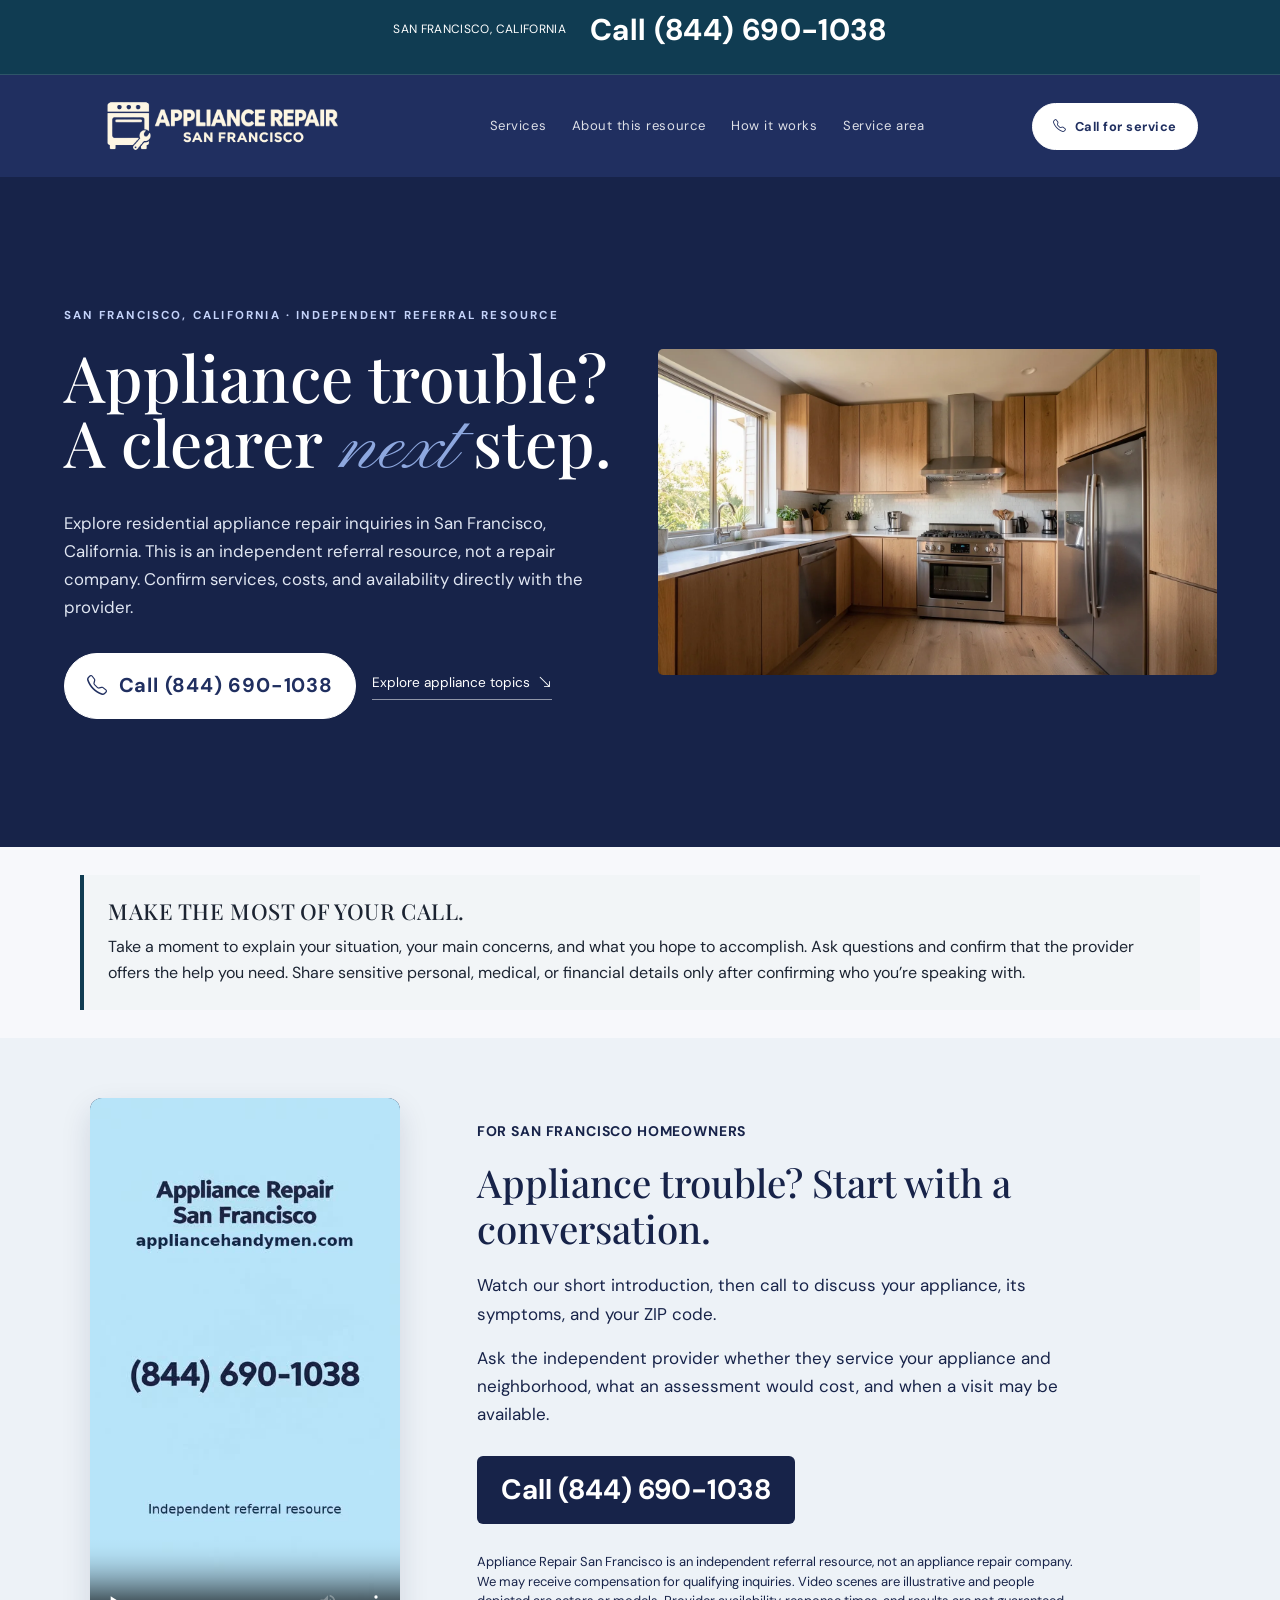
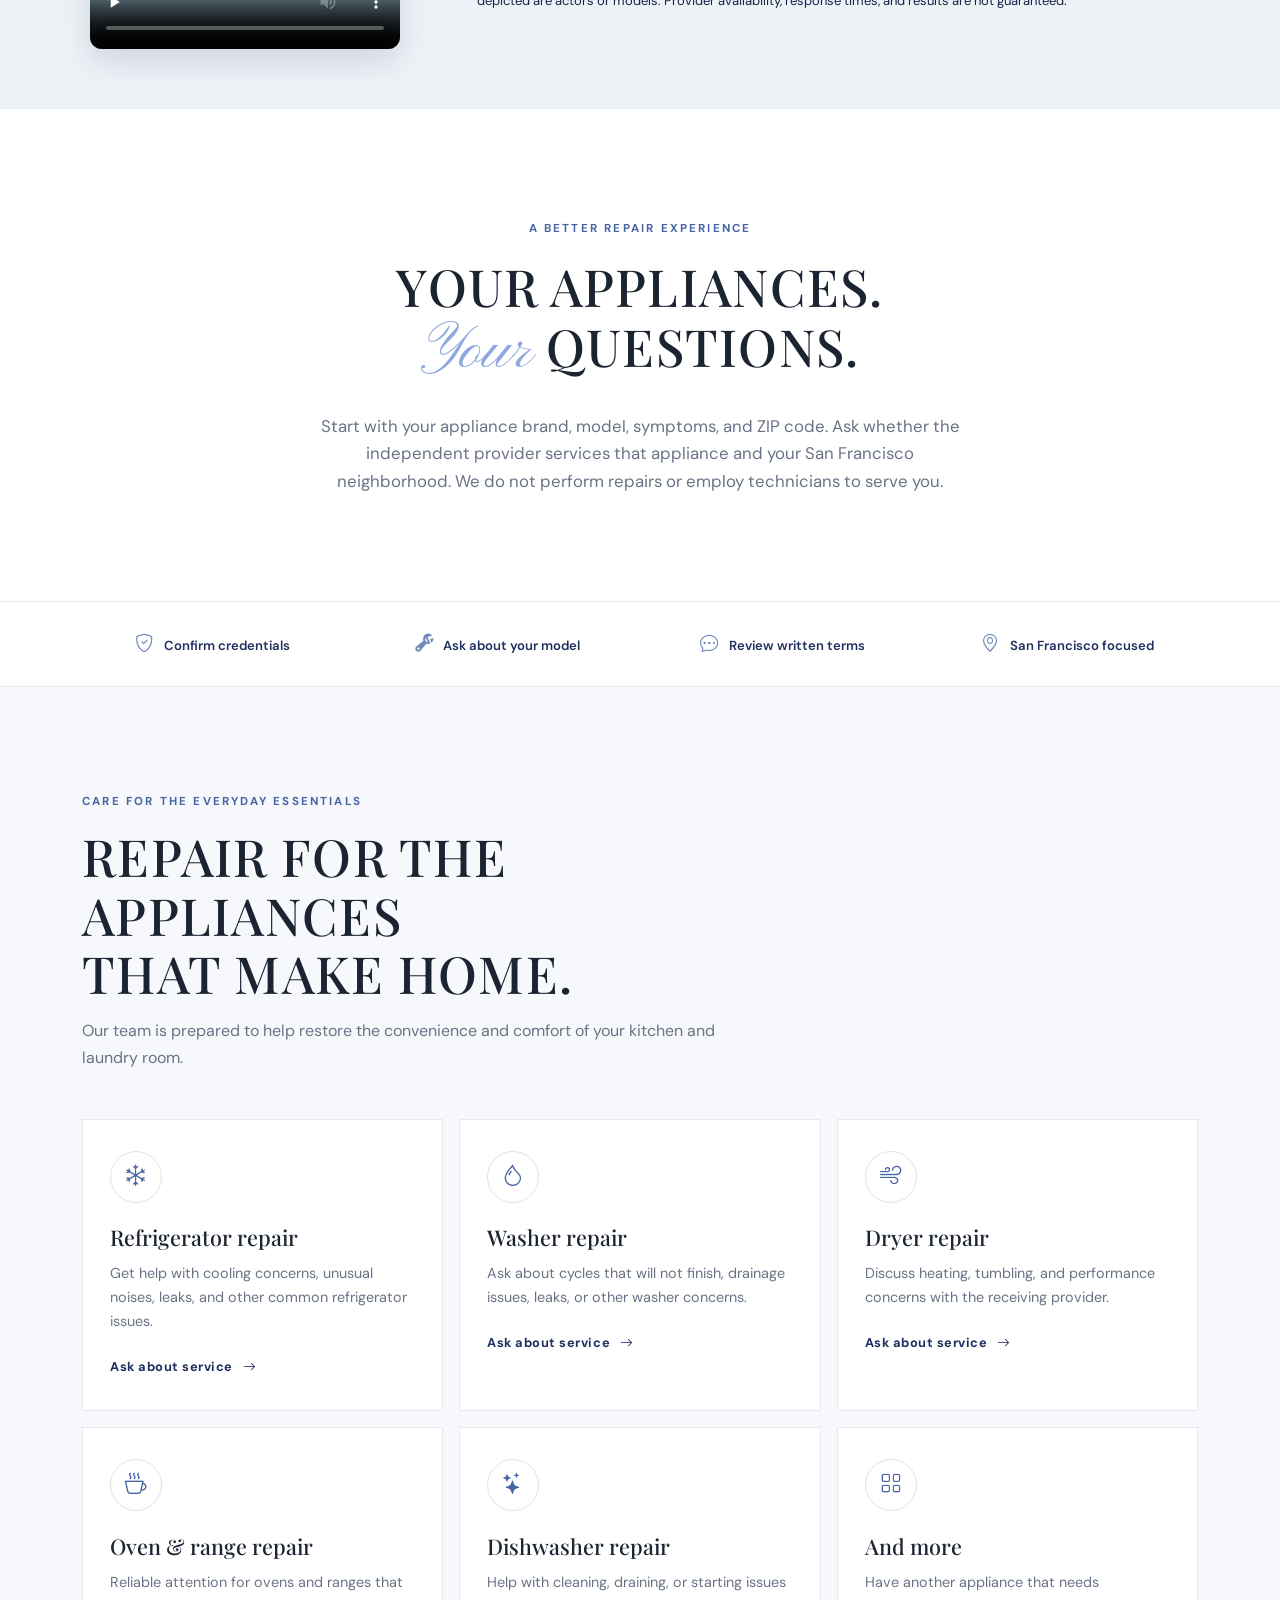
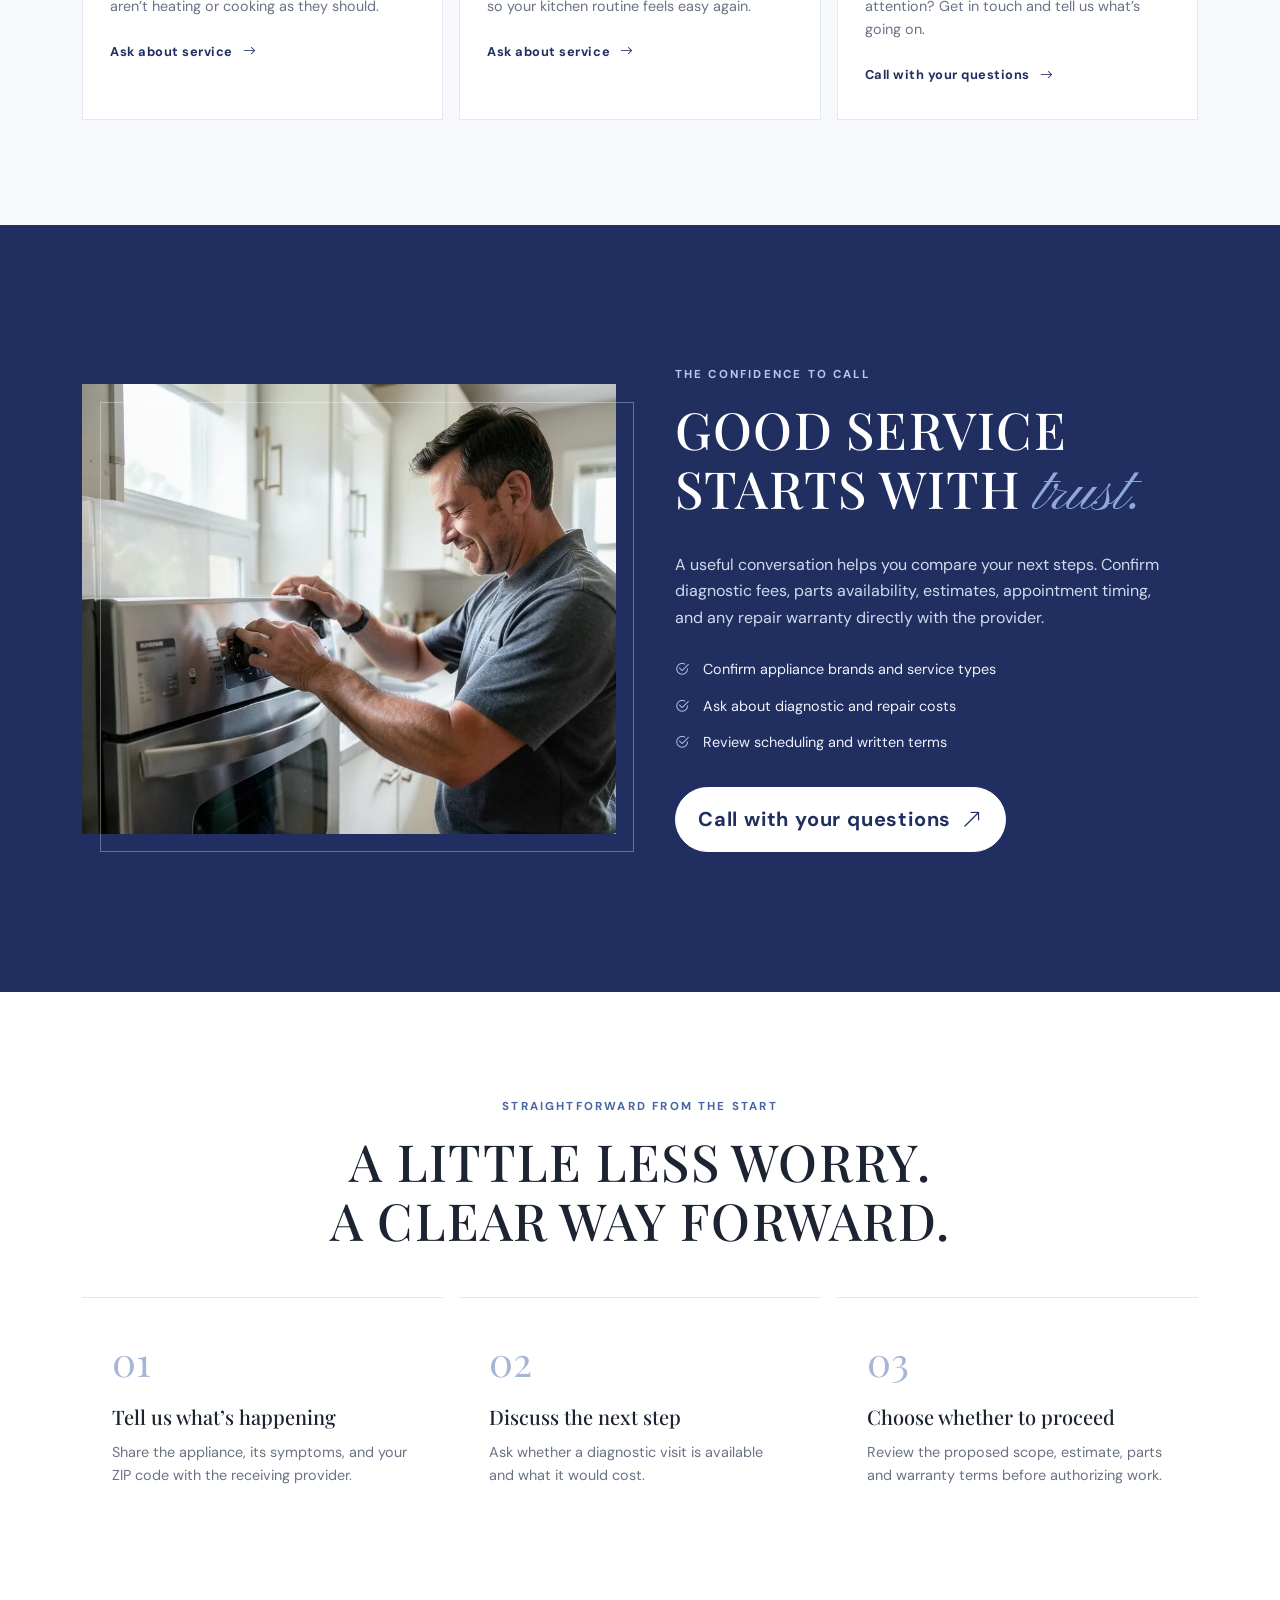
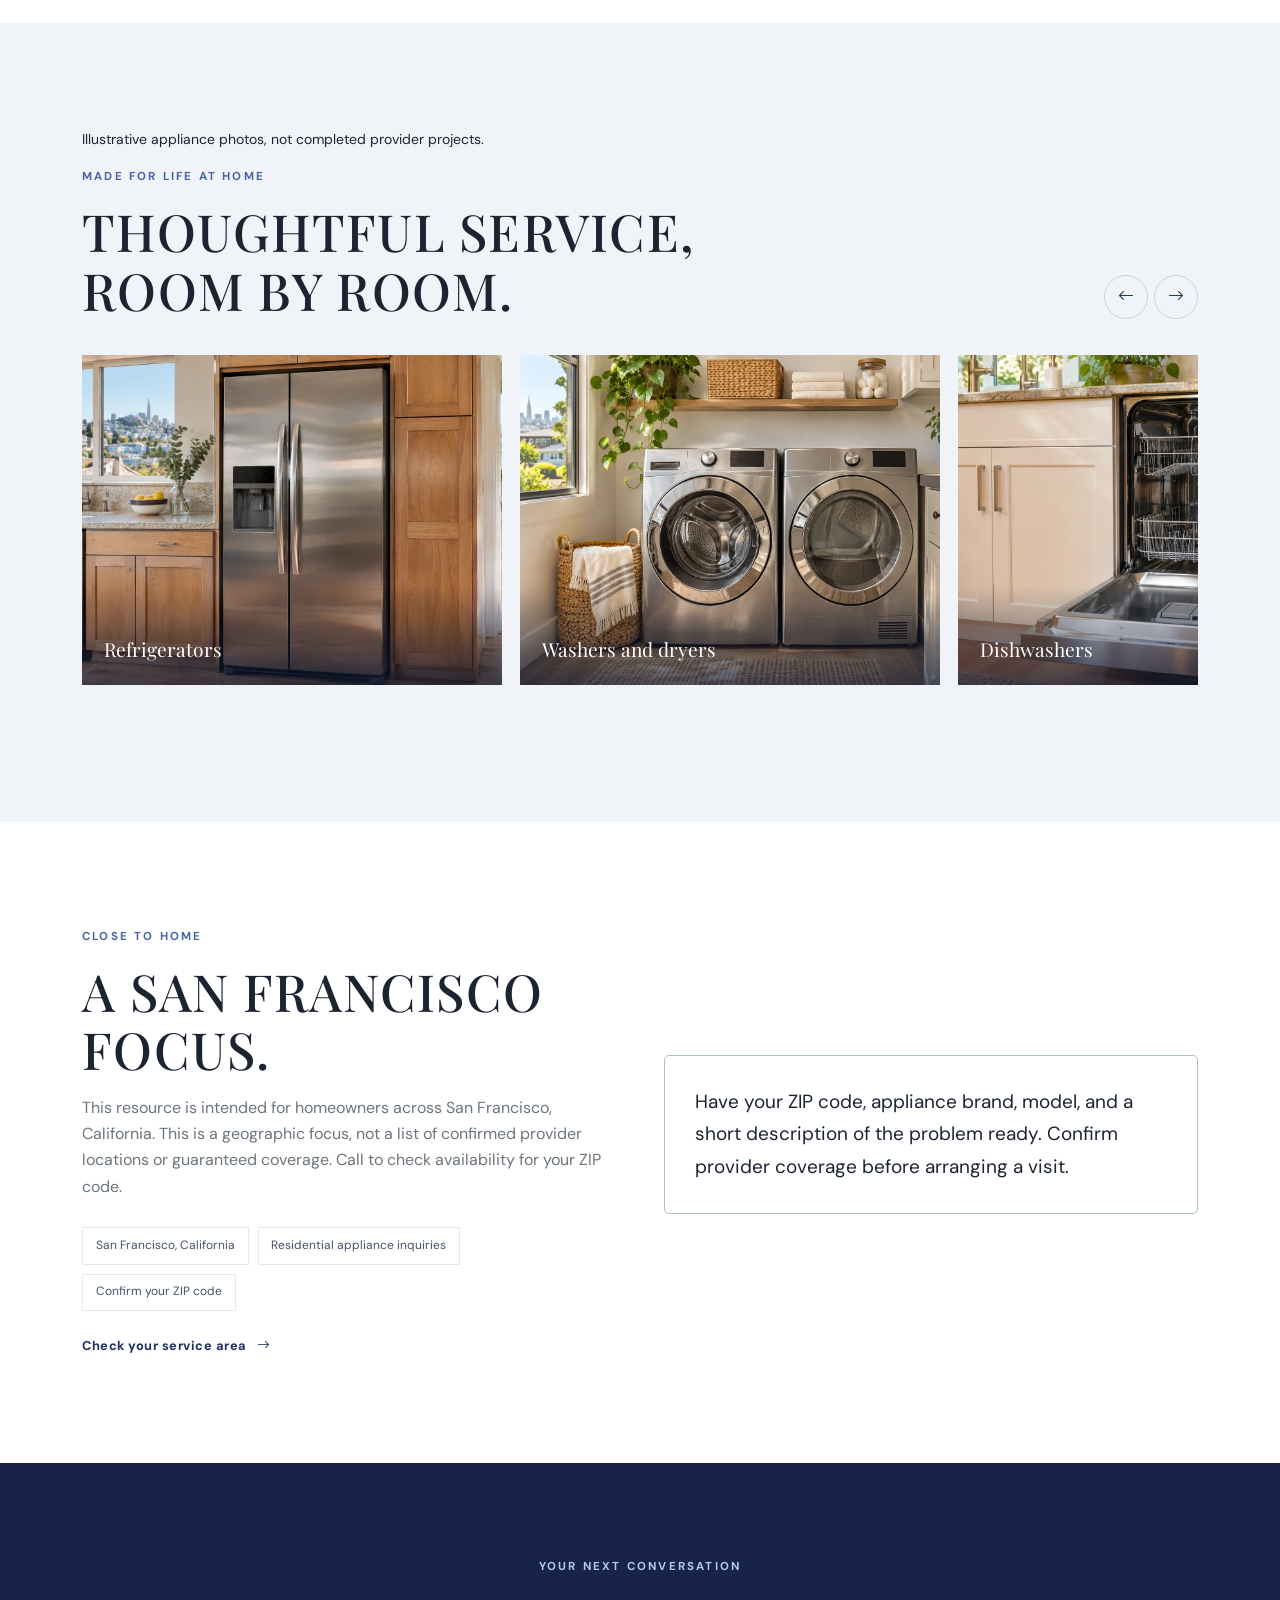
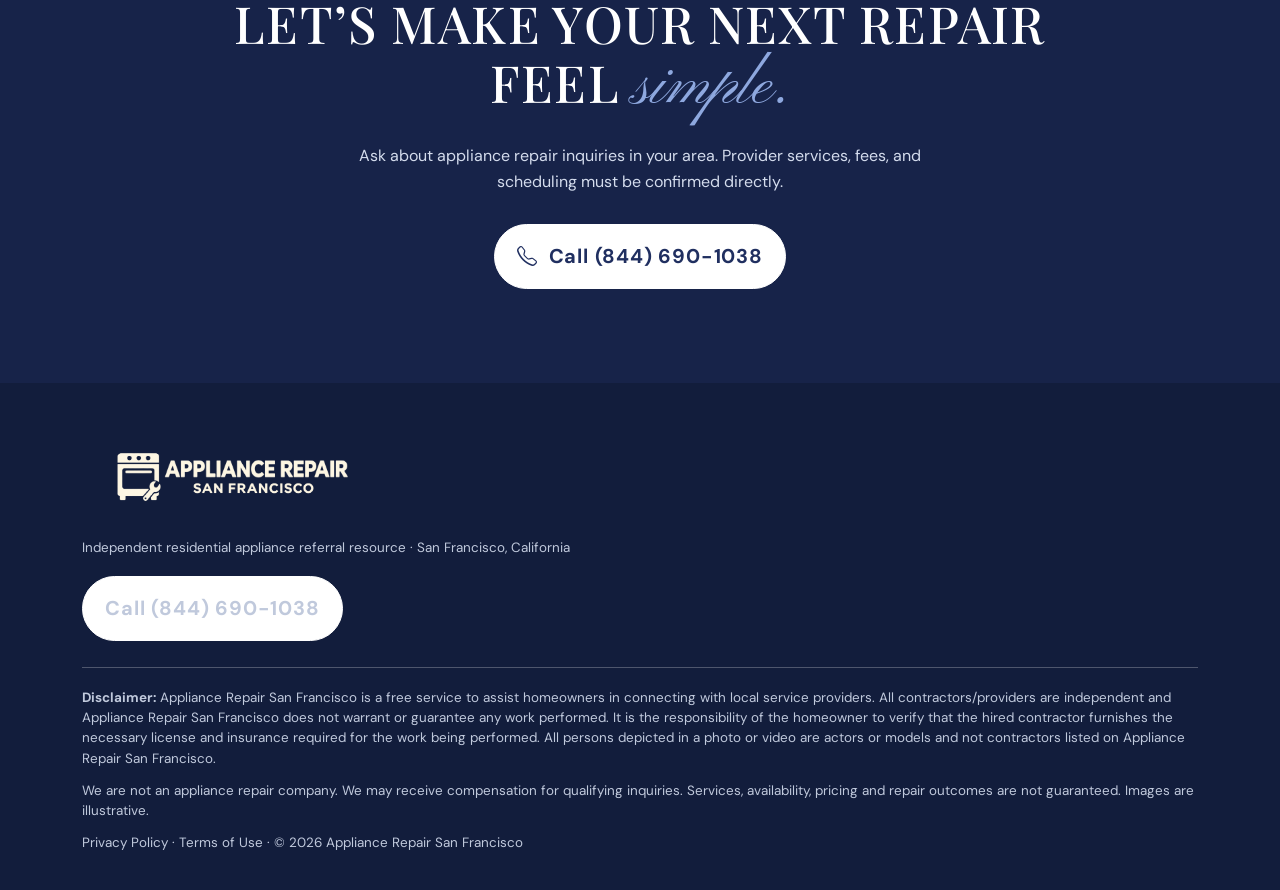
<file: index.html>
<!doctype html>
<html lang="en">
<head>
  <meta charset="utf-8">
  <meta name="viewport" content="width=device-width, initial-scale=1">
  <meta name="description" content="Independent residential appliance repair referral information for San Francisco, California. Ask about appliance brands, service availability, costs and scheduling.">
  <title>Appliance Repair San Francisco | Trusted Local Service</title>
  <link rel="preconnect" href="https://fonts.googleapis.com">
  <link rel="preconnect" href="https://fonts.gstatic.com" crossorigin>
  <link href="https://fonts.googleapis.com/css2?family=DM+Sans:wght@400;500;600;700&family=Playfair+Display:wght@500;600;700&family=Pinyon+Script&display=swap" rel="stylesheet">
  <link href="https://cdn.jsdelivr.net/npm/bootstrap@5.3.3/dist/css/bootstrap.min.css" rel="stylesheet">
  <link href="https://cdn.jsdelivr.net/npm/bootstrap-icons@1.11.3/font/bootstrap-icons.min.css" rel="stylesheet">
  
<link rel="stylesheet" href="css/style.css?v=appliance-restored-4">
<style id="appliance-video-styles">.appliance-video-section{padding:60px 24px;background:#edf2f7;color:#172349}.appliance-video-layout{max-width:1100px;margin:auto;display:grid;grid-template-columns:minmax(230px,310px) minmax(0,1fr);gap:clamp(28px,6vw,80px);align-items:center}.appliance-video-player{display:block;width:100%;height:auto;aspect-ratio:480/854;max-height:580px;background:#172349;border-radius:12px;box-shadow:0 12px 30px #17234922}.appliance-video-copy h2{font-size:clamp(28px,3vw,42px);line-height:1.2;margin:12px 0 20px;text-transform:none;letter-spacing:0}.appliance-video-copy p{font-size:17px;line-height:1.65;max-width:610px}.appliance-video-copy .appliance-video-label{font-size:14px;font-weight:700;text-transform:uppercase;letter-spacing:.06em}.appliance-video-call{display:inline-block;padding:16px 24px;background:#172349;color:white!important;font-size:clamp(22px,2.5vw,28px);font-weight:700;line-height:1.3;text-decoration:none;border-radius:6px;margin:12px 0}.appliance-video-copy .appliance-video-disclosure{font-size:13px;line-height:1.5;margin-top:16px}.appliance-video-call:focus-visible,.appliance-video-player:focus-visible{outline:3px solid #b8873b;outline-offset:4px}@media(max-width:700px){.appliance-video-section{padding:40px 22px}.appliance-video-layout{grid-template-columns:1fr;gap:26px}.appliance-video-player{max-width:280px;max-height:none;margin:auto}.appliance-video-copy{text-align:center}.appliance-video-copy p{margin-left:auto;margin-right:auto}.appliance-video-call{font-size:23px}}</style></head>
<body>
  <header class="site-nav" id="siteNav">
    <div class="topline"><a href="tel:+18446901038"><span>SAN FRANCISCO, CALIFORNIA</span><strong>Call (844) 690-1038</strong></a></div>
    </div>
    <nav class="navbar navbar-expand-lg" aria-label="Main navigation">
      <div class="container">
        <a class="brand appliance-logo" href="index.html" aria-label="Appliance Repair San Francisco home" style="display:block;width:280px;max-width:55vw"><img src="assets/san-francisco-appliance-repair-logo.png" alt="Appliance Repair San Francisco" width="280" style="display:block;width:100%;height:auto;max-height:80px;object-fit:contain"></a>
        <button class="navbar-toggler" type="button" data-bs-toggle="collapse" data-bs-target="#mainNav" aria-controls="mainNav" aria-expanded="false" aria-label="Toggle navigation">
          <i class="bi bi-list fs-3"></i>
        </button>
        <div class="collapse navbar-collapse justify-content-center" id="mainNav">
          <ul class="navbar-nav align-items-lg-center">
            <li class="nav-item"><a class="nav-link" href="#services">Services</a></li>
            <li class="nav-item"><a class="nav-link" href="#about">About this resource</a></li>
            <li class="nav-item"><a class="nav-link" href="#process">How it works</a></li>
            <li class="nav-item"><a class="nav-link" href="#areas">Service area</a></li>
          </ul>
        </div>
        <a class="nav-cta d-none d-lg-inline-flex align-items-center gap-2" href="tel:+18446901038"><i class="bi bi-telephone"></i> Call for service</a>
      </div>
    </nav>
  </header>

  <main id="home">
    <section class="hero" aria-label="Appliance repair in the Bay Area">
      <div class="hero-sticky">
        <img class="hero-image" id="heroImage" src="assets/img-1.webp" alt="Bright modern home kitchen with stainless steel appliances">
        <div class="hero-shade"></div>
        <div class="container hero-content">
          <div class="eyebrow">San Francisco, California · Independent referral resource</div>
          <h1>Appliance trouble?<br>A clearer <span class="script">next</span> step.</h1>
          <p>Explore residential appliance repair inquiries in San Francisco, California. This is an independent referral resource, not a repair company. Confirm services, costs, and availability directly with the provider.</p>
          <div class="hero-actions">
            <a class="btn-primary-custom" href="tel:+18446901038"><i class="bi bi-telephone"></i> Call (844) 690-1038</a>
            <a class="text-link" href="#services">Explore appliance topics <i class="bi bi-arrow-down-right ms-1"></i></a>
          </div>
        </div>
        <div class="hero-note">San Francisco residential appliance inquiries</div>
        
      </div>
    </section><aside class="call-preparation"><h2>Make the most of your call.</h2><p>Take a moment to explain your situation, your main concerns, and what you hope to accomplish. Ask questions and confirm that the provider offers the help you need. Share sensitive personal, medical, or financial details only after confirming who you’re speaking with.</p></aside>
<section class="appliance-video-section" aria-labelledby="appliance-video-title"><div class="appliance-video-layout"><video class="appliance-video-player" controls playsinline preload="none" poster="assets/san-francisco-appliance-repair-video-poster.jpg?v=url-corrected-2" aria-label="San Francisco appliance repair introduction" aria-describedby="appliance-video-description"><source src="assets/san-francisco-appliance-repair-video.mp4?v=url-corrected-2" type="video/mp4">Your browser does not support embedded video. <a href="assets/san-francisco-appliance-repair-video.mp4?v=url-corrected-2">Watch the appliance repair video</a>.</video><div class="appliance-video-copy"><p class="appliance-video-label">For San Francisco homeowners</p><h2 id="appliance-video-title">Appliance trouble? Start with a conversation.</h2><p id="appliance-video-description">Watch our short introduction, then call to discuss your appliance, its symptoms, and your ZIP code.</p><p>Ask the independent provider whether they service your appliance and neighborhood, what an assessment would cost, and when a visit may be available.</p><a class="appliance-video-call" href="tel:+18446901038">Call (844) 690-1038</a><p class="appliance-video-disclosure">Appliance Repair San Francisco is an independent referral resource, not an appliance repair company. We may receive compensation for qualifying inquiries. Video scenes are illustrative and people depicted are actors or models. Provider availability, response times, and results are not guaranteed.</p></div></div></section>

    <section class="intro">
      <div class="container reveal">
        <div class="intro-copy">
          <div class="eyebrow">A better repair experience</div>
          <h2>Your appliances.<br><span class="script">Your</span> questions.</h2>
          <p>Start with your appliance brand, model, symptoms, and ZIP code. Ask whether the independent provider services that appliance and your San Francisco neighborhood. We do not perform repairs or employ technicians to serve you.</p>
        </div>
      </div>
    </section>
    <div class="trust-strip">
      <div class="container">
        <div class="row align-items-center">
          <div class="col-6 col-md-3 trust-item"><i class="bi bi-shield-check"></i> Confirm credentials</div>
          <div class="col-6 col-md-3 trust-item"><i class="bi bi-wrench-adjustable"></i> Ask about your model</div>
          <div class="col-6 col-md-3 trust-item"><i class="bi bi-chat-dots"></i> Review written terms</div>
          <div class="col-6 col-md-3 trust-item"><i class="bi bi-geo-alt"></i> San Francisco focused</div>
        </div>
      </div>
    </div>

    <section class="services-section section-pad" id="services">
      <div class="container">
        <div class="section-heading reveal mb-5">
          <div class="eyebrow">Care for the everyday essentials</div>
          <h2 class="mt-3">Repair for the appliances<br>that make home.</h2>
          <p>Our team is prepared to help restore the convenience and comfort of your kitchen and laundry room.</p>
        </div>
        <div class="row g-3">
          <div class="col-sm-6 col-lg-4 reveal"><article class="service-card"><div class="service-icon"><i class="bi bi-snow"></i></div><h3>Refrigerator repair</h3><p>Get help with cooling concerns, unusual noises, leaks, and other common refrigerator issues.</p><a class="arrow-link" href="tel:+18446901038">Ask about service <i class="bi bi-arrow-right"></i></a></article></div>
          <div class="col-sm-6 col-lg-4 reveal"><article class="service-card"><div class="service-icon"><i class="bi bi-droplet"></i></div><h3>Washer repair</h3><p>Ask about cycles that will not finish, drainage issues, leaks, or other washer concerns.</p><a class="arrow-link" href="tel:+18446901038">Ask about service <i class="bi bi-arrow-right"></i></a></article></div>
          <div class="col-sm-6 col-lg-4 reveal"><article class="service-card"><div class="service-icon"><i class="bi bi-wind"></i></div><h3>Dryer repair</h3><p>Discuss heating, tumbling, and performance concerns with the receiving provider.</p><a class="arrow-link" href="tel:+18446901038">Ask about service <i class="bi bi-arrow-right"></i></a></article></div>
          <div class="col-sm-6 col-lg-4 reveal"><article class="service-card"><div class="service-icon"><i class="bi bi-cup-hot"></i></div><h3>Oven &amp; range repair</h3><p>Reliable attention for ovens and ranges that aren’t heating or cooking as they should.</p><a class="arrow-link" href="tel:+18446901038">Ask about service <i class="bi bi-arrow-right"></i></a></article></div>
          <div class="col-sm-6 col-lg-4 reveal"><article class="service-card"><div class="service-icon"><i class="bi bi-stars"></i></div><h3>Dishwasher repair</h3><p>Help with cleaning, draining, or starting issues so your kitchen routine feels easy again.</p><a class="arrow-link" href="tel:+18446901038">Ask about service <i class="bi bi-arrow-right"></i></a></article></div>
          <div class="col-sm-6 col-lg-4 reveal"><article class="service-card"><div class="service-icon"><i class="bi bi-grid"></i></div><h3>And more</h3><p>Have another appliance that needs attention? Get in touch and tell us what’s going on.</p><a class="arrow-link" href="tel:+18446901038">Call with your questions <i class="bi bi-arrow-right"></i></a></article></div>
        </div>
      </div>
    </section>

    <section class="about-section section-pad" id="about">
      <div class="container">
        <div class="row align-items-center g-5">
          <div class="col-lg-6 reveal">
            <div class="about-photo-wrap">
              <img class="about-photo" src="assets/img-3.webp" alt="Appliance technician carefully working in a bright home kitchen">
              <div class="photo-frame"></div>
            </div>
          </div>
          <div class="col-lg-6 reveal">
            <div class="about-copy">
              <div class="eyebrow">The confidence to call</div>
              <h2>Good service<br>starts with <span class="script">trust.</span></h2>
              <p>A useful conversation helps you compare your next steps. Confirm diagnostic fees, parts availability, estimates, appointment timing, and any repair warranty directly with the provider.</p>
              <ul class="about-list">
                <li><i class="bi bi-check2-circle"></i> Confirm appliance brands and service types</li>
                <li><i class="bi bi-check2-circle"></i> Ask about diagnostic and repair costs</li>
                <li><i class="bi bi-check2-circle"></i> Review scheduling and written terms</li>
              </ul>
              <a class="btn-primary-custom" href="tel:+18446901038">Call with your questions <i class="bi bi-arrow-up-right"></i></a>
            </div>
          </div>
        </div>
      </div>
    </section>

    

    <section class="process-section section-pad" id="process">
      <div class="container">
        <div class="section-heading text-center mx-auto reveal mb-5">
          <div class="eyebrow">Straightforward from the start</div>
          <h2 class="mt-3">A little less worry.<br>A clear way forward.</h2>
        </div>
        <div class="row g-3">
          <div class="col-md-4 reveal"><article class="step"><div class="step-num">01</div><h3>Tell us what’s happening</h3><p>Share the appliance, its symptoms, and your ZIP code with the receiving provider.</p></article></div>
          <div class="col-md-4 reveal"><article class="step"><div class="step-num">02</div><h3>Discuss the next step</h3><p>Ask whether a diagnostic visit is available and what it would cost.</p></article></div>
          <div class="col-md-4 reveal"><article class="step"><div class="step-num">03</div><h3>Choose whether to proceed</h3><p>Review the proposed scope, estimate, parts and warranty terms before authorizing work.</p></article></div>
        </div>
      </div>
    </section>

    <section class="gallery-section section-pad"><p class="container small">Illustrative appliance photos, not completed provider projects.</p>
      <div class="container">
        <div class="gallery-head reveal">
          <div><div class="eyebrow">Made for life at home</div><h2 class="mt-3 mb-0">Thoughtful service,<br>room by room.</h2></div>
          <div class="gallery-controls d-none d-sm-block"><button type="button" id="slidePrev" aria-label="Previous images"><i class="bi bi-arrow-left"></i></button><button type="button" id="slideNext" aria-label="Next images"><i class="bi bi-arrow-right"></i></button></div>
        </div>
        <div class="gallery-track" id="galleryTrack" aria-label="Appliance service gallery">
          <figure class="gallery-card"><img src="assets/bay-area-refrigerator.webp" alt="Stainless steel side-by-side refrigerator in a residential kitchen" loading="lazy"><figcaption class="gallery-caption">Refrigerators</figcaption></figure>
          <figure class="gallery-card"><img src="assets/bay-area-laundry.webp" alt="Front-loading washer and dryer in a residential laundry room" loading="lazy"><figcaption class="gallery-caption">Washers and dryers</figcaption></figure>
          <figure class="gallery-card"><img src="assets/bay-area-dishwasher.webp" alt="Open dishwasher beneath a home kitchen counter" loading="lazy"><figcaption class="gallery-caption">Dishwashers</figcaption></figure>
          <figure class="gallery-card"><img src="assets/bay-area-range.webp" alt="Stainless steel residential electric range and oven" loading="lazy"><figcaption class="gallery-caption">Ovens and ranges</figcaption></figure>
        </div>
      </div>
    </section>

    <section class="service-area section-pad" id="areas">
      <div class="container">
        <div class="row align-items-center g-5">
          <div class="col-lg-6 reveal">
            <div class="eyebrow">Close to home</div>
            <h2 class="mt-3">A San Francisco<br>focus.</h2>
            <p class="text-secondary mt-3">This resource is intended for homeowners across San Francisco, California. This is a geographic focus, not a list of confirmed provider locations or guaranteed coverage. Call to check availability for your ZIP code.</p>
            <div class="area-pills"><span>San Francisco, California</span><span>Residential appliance inquiries</span><span>Confirm your ZIP code</span></div>
            <a class="arrow-link d-inline-block mt-4" href="tel:+18446901038">Check your service area <i class="bi bi-arrow-right"></i></a>
          </div>
          <div class="col-lg-6 reveal">
            <p class="coverage-note">Have your ZIP code, appliance brand, model, and a short description of the problem ready. Confirm provider coverage before arranging a visit.</p>
          </div>
        </div>
      </div>
    </section>

    <section class="quote-section">
      <div class="container reveal">
        <div class="eyebrow">Your next conversation</div>
        <h2>Let’s make your next repair feel <span class="script">simple.</span></h2>
        <p>Ask about appliance repair inquiries in your area. Provider services, fees, and scheduling must be confirmed directly.</p>
        <a class="btn-primary-custom" href="tel:+18446901038"><i class="bi bi-telephone"></i> Call (844) 690-1038</a>
      </div>
    </section>
  </main>

  <footer class="footer"><div class="container"><a class="brand appliance-logo" href="index.html" aria-label="Appliance Repair San Francisco home" style="display:block;width:280px;max-width:55vw"><img src="assets/san-francisco-appliance-repair-logo.png" alt="Appliance Repair San Francisco" width="280" style="display:block;width:100%;height:auto;max-height:80px;object-fit:contain"></a><p>Independent residential appliance referral resource · San Francisco, California</p><a class="btn-primary-custom" href="tel:+18446901038">Call (844) 690-1038</a><div class="ppc-disclaimer"><p><strong>Disclaimer:</strong> Appliance Repair San Francisco is a free service to assist homeowners in connecting with local service providers. All contractors/providers are independent and Appliance Repair San Francisco does not warrant or guarantee any work performed. It is the responsibility of the homeowner to verify that the hired contractor furnishes the necessary license and insurance required for the work being performed. All persons depicted in a photo or video are actors or models and not contractors listed on Appliance Repair San Francisco.</p><p>We are not an appliance repair company. We may receive compensation for qualifying inquiries. Services, availability, pricing and repair outcomes are not guaranteed. Images are illustrative.</p><p><a href="privacy.html">Privacy Policy</a> · <a href="terms.html">Terms of Use</a> · © 2026 Appliance Repair San Francisco</p></div></div></footer>

  <script src="https://cdn.jsdelivr.net/npm/bootstrap@5.3.3/dist/js/bootstrap.bundle.min.js"></script>
  <script>const t=document.getElementById('galleryTrack');const reduced=window.matchMedia('(prefers-reduced-motion: reduce)').matches;document.getElementById('slidePrev').addEventListener('click',()=>t.scrollBy({left:-440,behavior:reduced?'auto':'smooth'}));document.getElementById('slideNext').addEventListener('click',()=>t.scrollBy({left:440,behavior:reduced?'auto':'smooth'}));</script>
</body>
</html>
</file>
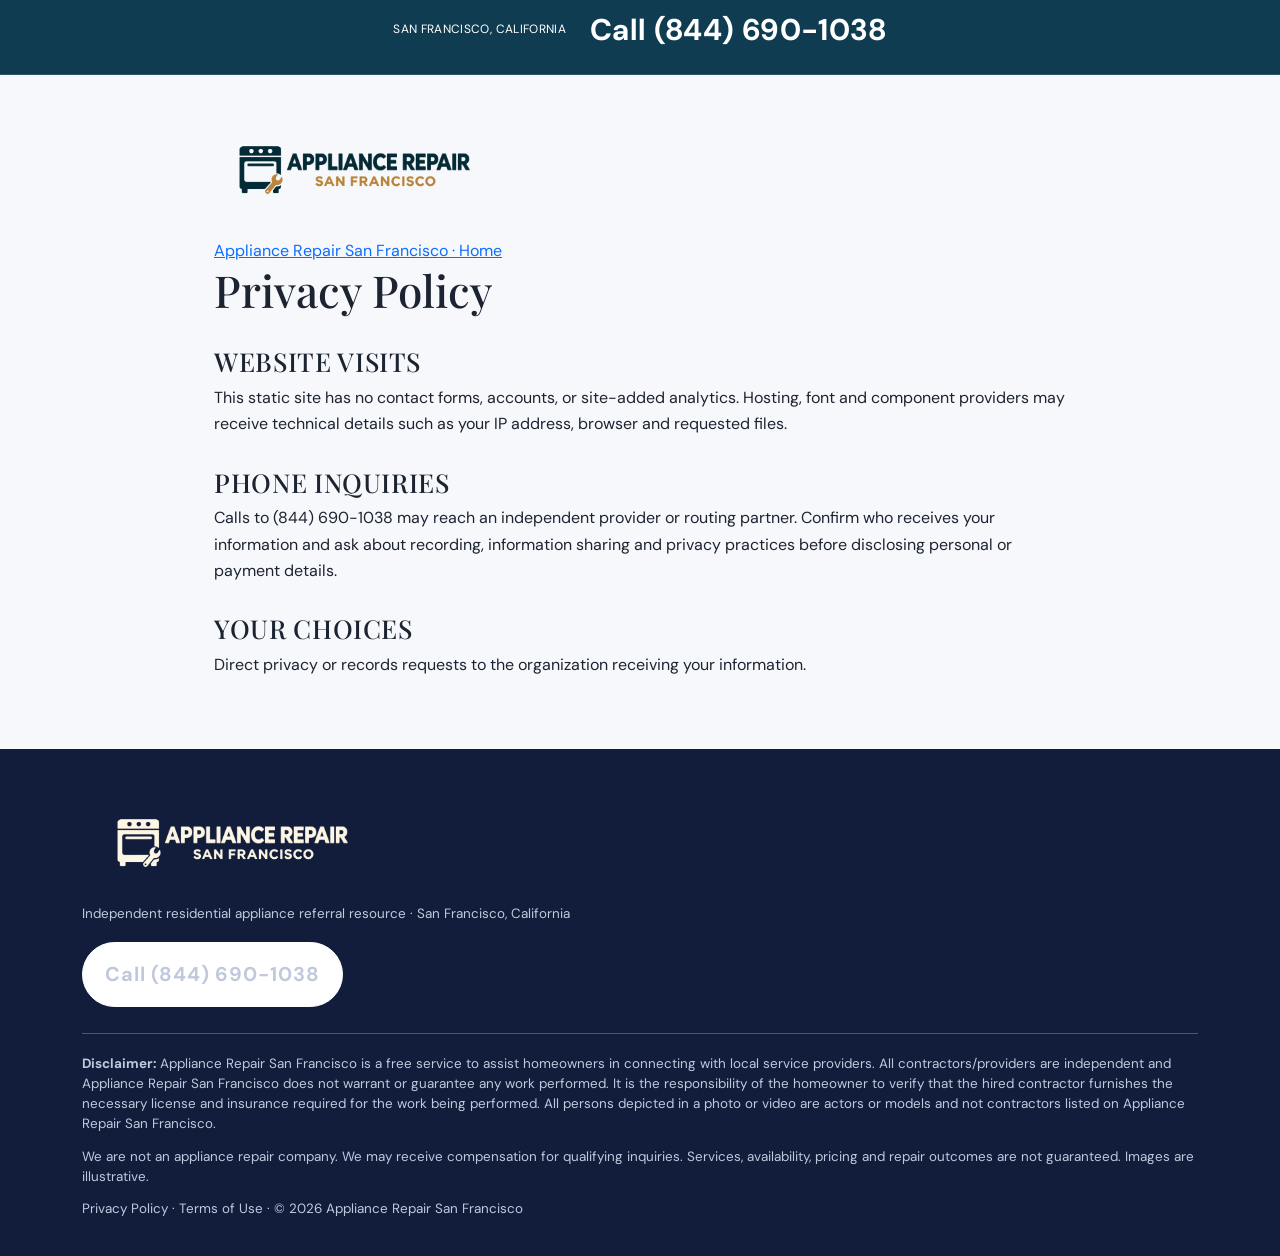
<file: privacy.html>
<!doctype html>
<html lang="en">
<head>
  <meta charset="utf-8">
  <meta name="viewport" content="width=device-width, initial-scale=1">
  <meta name="description" content="Independent residential appliance repair referral information for San Francisco, California. Ask about appliance brands, service availability, costs and scheduling.">
  <title>Privacy Policy | Appliance Repair San Francisco</title>
  <link rel="preconnect" href="https://fonts.googleapis.com">
  <link rel="preconnect" href="https://fonts.gstatic.com" crossorigin>
  <link href="https://fonts.googleapis.com/css2?family=DM+Sans:wght@400;500;600;700&family=Playfair+Display:wght@500;600;700&family=Pinyon+Script&display=swap" rel="stylesheet">
  <link href="https://cdn.jsdelivr.net/npm/bootstrap@5.3.3/dist/css/bootstrap.min.css" rel="stylesheet">
  <link href="https://cdn.jsdelivr.net/npm/bootstrap-icons@1.11.3/font/bootstrap-icons.min.css" rel="stylesheet">
  
<link rel="stylesheet" href="css/style.css?v=appliance-restored-4">
</head>
<body><div class="site-nav"><div class="topline"><a href="tel:+18446901038"><span>SAN FRANCISCO, CALIFORNIA</span><strong>Call (844) 690-1038</strong></a></div></div><main class="policy"><a class="brand appliance-logo" href="index.html" aria-label="Appliance Repair San Francisco home" style="display:block;width:280px;max-width:55vw"><img src="assets/san-francisco-appliance-repair-logo.png" alt="Appliance Repair San Francisco" width="280" style="display:block;width:100%;height:auto;max-height:80px;object-fit:contain"></a><a href="index.html">Appliance Repair San Francisco · Home</a><h1>Privacy Policy</h1><h2>Website visits</h2><p>This static site has no contact forms, accounts, or site-added analytics. Hosting, font and component providers may receive technical details such as your IP address, browser and requested files.</p><h2>Phone inquiries</h2><p>Calls to (844) 690-1038 may reach an independent provider or routing partner. Confirm who receives your information and ask about recording, information sharing and privacy practices before disclosing personal or payment details.</p><h2>Your choices</h2><p>Direct privacy or records requests to the organization receiving your information.</p></main><footer class="footer"><div class="container"><a class="brand appliance-logo" href="index.html" aria-label="Appliance Repair San Francisco home" style="display:block;width:280px;max-width:55vw"><img src="assets/san-francisco-appliance-repair-logo.png" alt="Appliance Repair San Francisco" width="280" style="display:block;width:100%;height:auto;max-height:80px;object-fit:contain"></a><p>Independent residential appliance referral resource · San Francisco, California</p><a class="btn-primary-custom" href="tel:+18446901038">Call (844) 690-1038</a><div class="ppc-disclaimer"><p><strong>Disclaimer:</strong> Appliance Repair San Francisco is a free service to assist homeowners in connecting with local service providers. All contractors/providers are independent and Appliance Repair San Francisco does not warrant or guarantee any work performed. It is the responsibility of the homeowner to verify that the hired contractor furnishes the necessary license and insurance required for the work being performed. All persons depicted in a photo or video are actors or models and not contractors listed on Appliance Repair San Francisco.</p><p>We are not an appliance repair company. We may receive compensation for qualifying inquiries. Services, availability, pricing and repair outcomes are not guaranteed. Images are illustrative.</p><p><a href="privacy.html">Privacy Policy</a> · <a href="terms.html">Terms of Use</a> · © 2026 Appliance Repair San Francisco</p></div></div></footer></body></html>
</file>
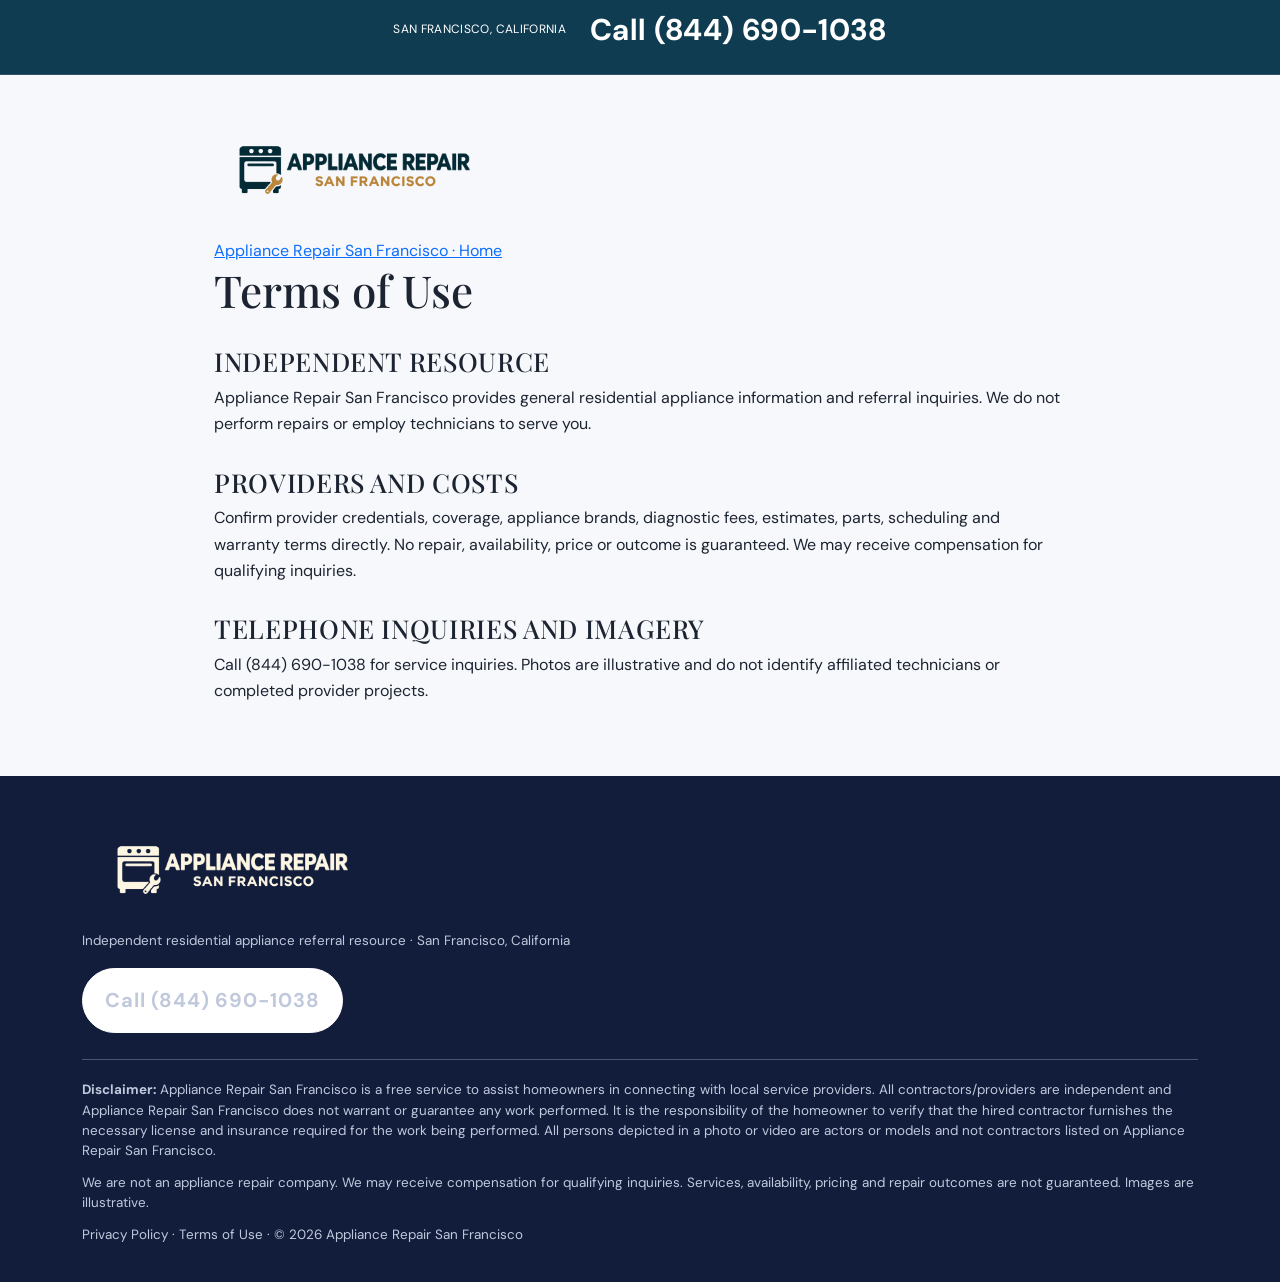
<file: terms.html>
<!doctype html>
<html lang="en">
<head>
  <meta charset="utf-8">
  <meta name="viewport" content="width=device-width, initial-scale=1">
  <meta name="description" content="Independent residential appliance repair referral information for San Francisco, California. Ask about appliance brands, service availability, costs and scheduling.">
  <title>Terms of Use | Appliance Repair San Francisco</title>
  <link rel="preconnect" href="https://fonts.googleapis.com">
  <link rel="preconnect" href="https://fonts.gstatic.com" crossorigin>
  <link href="https://fonts.googleapis.com/css2?family=DM+Sans:wght@400;500;600;700&family=Playfair+Display:wght@500;600;700&family=Pinyon+Script&display=swap" rel="stylesheet">
  <link href="https://cdn.jsdelivr.net/npm/bootstrap@5.3.3/dist/css/bootstrap.min.css" rel="stylesheet">
  <link href="https://cdn.jsdelivr.net/npm/bootstrap-icons@1.11.3/font/bootstrap-icons.min.css" rel="stylesheet">
  
<link rel="stylesheet" href="css/style.css?v=appliance-restored-4">
</head>
<body><div class="site-nav"><div class="topline"><a href="tel:+18446901038"><span>SAN FRANCISCO, CALIFORNIA</span><strong>Call (844) 690-1038</strong></a></div></div><main class="policy"><a class="brand appliance-logo" href="index.html" aria-label="Appliance Repair San Francisco home" style="display:block;width:280px;max-width:55vw"><img src="assets/san-francisco-appliance-repair-logo.png" alt="Appliance Repair San Francisco" width="280" style="display:block;width:100%;height:auto;max-height:80px;object-fit:contain"></a><a href="index.html">Appliance Repair San Francisco · Home</a><h1>Terms of Use</h1><h2>Independent resource</h2><p>Appliance Repair San Francisco provides general residential appliance information and referral inquiries. We do not perform repairs or employ technicians to serve you.</p><h2>Providers and costs</h2><p>Confirm provider credentials, coverage, appliance brands, diagnostic fees, estimates, parts, scheduling and warranty terms directly. No repair, availability, price or outcome is guaranteed. We may receive compensation for qualifying inquiries.</p><h2>Telephone inquiries and imagery</h2><p>Call (844) 690-1038 for service inquiries. Photos are illustrative and do not identify affiliated technicians or completed provider projects.</p></main><footer class="footer"><div class="container"><a class="brand appliance-logo" href="index.html" aria-label="Appliance Repair San Francisco home" style="display:block;width:280px;max-width:55vw"><img src="assets/san-francisco-appliance-repair-logo.png" alt="Appliance Repair San Francisco" width="280" style="display:block;width:100%;height:auto;max-height:80px;object-fit:contain"></a><p>Independent residential appliance referral resource · San Francisco, California</p><a class="btn-primary-custom" href="tel:+18446901038">Call (844) 690-1038</a><div class="ppc-disclaimer"><p><strong>Disclaimer:</strong> Appliance Repair San Francisco is a free service to assist homeowners in connecting with local service providers. All contractors/providers are independent and Appliance Repair San Francisco does not warrant or guarantee any work performed. It is the responsibility of the homeowner to verify that the hired contractor furnishes the necessary license and insurance required for the work being performed. All persons depicted in a photo or video are actors or models and not contractors listed on Appliance Repair San Francisco.</p><p>We are not an appliance repair company. We may receive compensation for qualifying inquiries. Services, availability, pricing and repair outcomes are not guaranteed. Images are illustrative.</p><p><a href="privacy.html">Privacy Policy</a> · <a href="terms.html">Terms of Use</a> · © 2026 Appliance Repair San Francisco</p></div></div></footer></body></html>
</file>
<file: css/style.css>
:root{--navy:#202f60;--navy-deep:#172349;--blue:#4764a4;--ink:#1c2432;--paper:#f7f8fb;--muted:#697386;--line:#e4e8ef;--white:#fff}
    *{box-sizing:border-box}
    html{scroll-behavior:smooth;scroll-padding-top:90px}
    body{font-family:"DM Sans",sans-serif;color:var(--ink);background:var(--paper);line-height:1.65}
    h1,h2,h3,.display-serif{font-family:"Playfair Display",serif}
    h2{font-size:clamp(2rem,4vw,3.4rem);line-height:1.14;letter-spacing:.025em;text-transform:uppercase}
    .script{font-family:"Pinyon Script",cursive;text-transform:none;color:#8ea8df;font-size:1.25em;font-weight:400;letter-spacing:0}
    .eyebrow{font-size:.72rem;letter-spacing:.19em;text-transform:uppercase;font-weight:700;color:var(--blue)}
    .site-nav{position:fixed;inset:0 0 auto;z-index:1000;background:var(--navy);color:#fff;transition:background .3s,box-shadow .3s}
    .site-nav.scrolled{background:rgba(26,40,80,.94);backdrop-filter:blur(12px);box-shadow:0 8px 30px #111a3528}
    .topline{height:36px;border-bottom:1px solid #ffffff20;font-size:.73rem;letter-spacing:.03em}
    .topline a{color:#fff;text-decoration:none}
    .navbar{min-height:78px;padding-top:.7rem;padding-bottom:.7rem}
    .brand{display:flex;align-items:center;gap:.7rem;color:white;text-decoration:none;font-weight:700;line-height:1.1;font-size:.94rem;letter-spacing:.02em}
    .brand-mark{width:38px;height:38px;border:1px solid #ffffff80;border-radius:50%;display:grid;place-items:center;color:#d7e2ff;font-size:1.1rem}
    .nav-link{color:#ffffffd9!important;font-size:.82rem;letter-spacing:.04em;padding:.65rem .8rem!important}
    .nav-link:hover{color:#fff!important}
    .nav-cta,.btn-primary-custom{background:#fff;color:var(--navy);border:1px solid #fff;border-radius:999px;padding:.75rem 1.25rem;font-size:.8rem;font-weight:700;letter-spacing:.04em;text-decoration:none;transition:.25s}
    .nav-cta:hover{background:#e9efff;color:var(--navy);transform:translateY(-2px)}
    .navbar-toggler{color:white;border-color:#ffffff60}
    .navbar-toggler:focus{box-shadow:0 0 0 .2rem #ffffff36}
    .hero{height:100svh;min-height:670px;position:relative;background:#172349}
    .hero-sticky{position:sticky;top:0;height:100svh;min-height:670px;overflow:hidden}
    .hero-image,.hero-image-two{position:absolute;inset:0;width:100%;height:100%;object-fit:cover}
    .hero-image{transform:scale(1.04);will-change:transform}
    .hero-image-two{opacity:0;transition:opacity .2s;will-change:opacity}
    .hero-shade{position:absolute;inset:0;background:linear-gradient(90deg,rgba(13,24,51,.78),rgba(16,29,61,.34) 58%,rgba(13,24,51,.16)),linear-gradient(0deg,rgba(12,23,46,.65),transparent 55%)}
    .hero-content{position:absolute;left:0;right:0;bottom:0;padding:0 0 clamp(5rem,11vh,9rem);color:white}
    .hero-content h1{font-size:clamp(2.8rem,7vw,6.5rem);line-height:1.02;max-width:850px;margin:1.15rem 0 1.25rem}
    .hero-content p{max-width:540px;color:#e0e6f2;font-size:1.05rem}
    .hero .eyebrow{color:#c4d3fa}
    .hero-actions{display:flex;align-items:center;gap:1rem;flex-wrap:wrap;margin-top:2rem}
    .btn-primary-custom{display:inline-flex;align-items:center;gap:.65rem;background:#fff;color:var(--navy);padding:.95rem 1.4rem}
    .btn-primary-custom:hover{background:#e7edfc;color:var(--navy);transform:translateY(-2px)}
    .text-link{color:white;text-decoration:none;font-size:.85rem;border-bottom:1px solid #ffffff85;padding-bottom:4px}
    .hero-note{position:absolute;right:4.5%;bottom:4rem;color:#ffffffd9;font-size:.73rem;letter-spacing:.15em;text-transform:uppercase;writing-mode:vertical-rl}
    .scroll-cue{position:absolute;bottom:2rem;left:50%;color:#ffffffb8;font-size:.69rem;letter-spacing:.18em;text-transform:uppercase}
    .intro{padding:110px 0 105px;background:white}
    .intro-copy{max-width:710px;margin:auto;text-align:center}
    .intro-copy h2{margin:1.2rem 0 1.5rem}
    .intro-copy p{color:var(--muted);max-width:650px;margin:0 auto;font-size:1.05rem}
    .trust-strip{border-top:1px solid var(--line);border-bottom:1px solid var(--line);background:#fff}
    .trust-item{padding:27px 12px;text-align:center;color:var(--navy);font-size:.82rem;font-weight:600}
    .trust-item i{font-size:1.15rem;margin-right:.45rem;color:#7189bd}
    .section-pad{padding:105px 0}
    .services-section{background:var(--paper)}
    .section-heading{max-width:660px}
    .section-heading p{color:var(--muted);margin-top:1rem}
    .service-card{height:100%;background:white;border:1px solid var(--line);padding:31px 27px;transition:transform .3s,box-shadow .3s}
    .service-card:hover{transform:translateY(-7px);box-shadow:0 18px 42px #17234913}
    .service-icon{width:52px;height:52px;border:1px solid #dce3f1;border-radius:50%;display:grid;place-items:center;color:var(--blue);font-size:1.35rem;margin-bottom:1.4rem}
    .service-card h3{font-size:1.35rem;margin-bottom:.7rem}
    .service-card p{font-size:.9rem;color:var(--muted);margin-bottom:1.2rem}
    .arrow-link{font-size:.8rem;font-weight:700;letter-spacing:.04em;color:var(--navy);text-decoration:none}
    .arrow-link i{margin-left:.4rem;transition:margin .2s}
    .arrow-link:hover i{margin-left:.7rem}
    .about-section{background:var(--navy);color:white;overflow:hidden}
    .about-section .eyebrow{color:#b7c8ef}
    .about-section p{color:#d1d9ec}
    .about-photo-wrap{position:relative;min-height:450px}
    .about-photo{position:absolute;width:100%;height:100%;inset:0;object-fit:cover}
    .photo-frame{position:absolute;inset:18px -18px -18px 18px;border:1px solid #ffffff50;pointer-events:none}
    .about-copy{padding:35px 7% 35px 2%}
    .about-copy h2{margin:1rem 0 1.3rem}
    .about-list{list-style:none;padding:0;margin:1.7rem 0 2rem}
    .about-list li{margin:.8rem 0;color:#eef1f8;font-size:.9rem}
    .about-list i{color:#b8c9ef;margin-right:.65rem}
    .metrics{background:#fff;padding:45px 0;border-bottom:1px solid var(--line)}
    .metric{padding:10px 25px;text-align:center;border-right:1px solid var(--line)}
    .metric:last-child{border:0}
    .metric-number{font-family:"Playfair Display",serif;color:var(--navy);font-size:2.6rem;line-height:1.1}
    .metric-label{font-size:.72rem;color:var(--muted);letter-spacing:.1em;text-transform:uppercase;margin-top:.5rem}
    .process-section{background:#fff}
    .step{padding:30px;border-top:1px solid var(--line);height:100%}
    .step-num{font-family:"Playfair Display",serif;color:#a6b6d7;font-size:2.5rem}
    .step h3{font-size:1.25rem;margin:.7rem 0}
    .step p{font-size:.9rem;color:var(--muted);margin:0}
    .gallery-section{background:#f0f3f8}
    .gallery-head{display:flex;align-items:end;justify-content:space-between;gap:1rem;margin-bottom:2rem}
    .gallery-controls button{width:44px;height:44px;border:1px solid #cbd3e0;background:transparent;border-radius:50%;color:var(--navy);margin-left:.4rem}
    .gallery-controls button:hover{background:var(--navy);color:#fff}
    .gallery-track{display:flex;gap:18px;overflow-x:auto;scroll-snap-type:x mandatory;scrollbar-width:none;padding:4px 2px 16px}
    .gallery-track::-webkit-scrollbar{display:none}
    .gallery-card{position:relative;flex:0 0 min(72vw,420px);height:330px;overflow:hidden;scroll-snap-align:start;background:#dce1ea}
    .gallery-card img{width:100%;height:100%;object-fit:cover;transition:transform .7s}
    .gallery-card:hover img{transform:scale(1.06)}
    .gallery-caption{position:absolute;inset:auto 0 0;padding:48px 22px 19px;color:white;background:linear-gradient(transparent,#0e1a34b8);font-family:"Playfair Display",serif;font-size:1.2rem}
    .service-area{background:white}
    .map-panel{min-height:290px;background:linear-gradient(130deg,#e6ebf3,#f7f8fb);display:grid;place-items:center;position:relative;overflow:hidden;border:1px solid var(--line)}
    .map-panel:before,.map-panel:after{content:"";position:absolute;width:150%;height:1px;background:#d1d9e6;transform:rotate(-25deg)}
    .map-panel:after{transform:rotate(26deg)}
    .map-pin{position:relative;z-index:1;width:58px;height:58px;border-radius:50% 50% 50% 4px;transform:rotate(-45deg);display:grid;place-items:center;background:var(--navy);color:white;box-shadow:0 8px 25px #202f6040}
    .map-pin i{transform:rotate(45deg)}
    .area-pills{display:flex;flex-wrap:wrap;gap:9px;margin-top:1.7rem}
    .area-pills span{border:1px solid var(--line);padding:.48rem .8rem;font-size:.75rem;color:#465168;background:#fff}
    .quote-section{background:var(--navy-deep);color:#fff;text-align:center;padding:94px 0}
    .quote-section .eyebrow{color:#b7c8ef}
    .quote-section h2{max-width:820px;margin:1.1rem auto}
    .quote-section p{color:#d4dced;max-width:600px;margin:0 auto 1.8rem}
    .footer{background:#121d3c;color:#d0d8e8;padding:54px 0 25px}
    .footer .brand{margin-bottom:1rem}
    .footer p,.footer a{font-size:.84rem;color:#c0c9dc}
    .footer a{text-decoration:none}
    .footer a:hover{color:white}
    .footer-title{color:white;font-size:.72rem;letter-spacing:.14em;text-transform:uppercase;margin-bottom:1rem}
    .footer-bottom{border-top:1px solid #ffffff20;margin-top:38px;padding-top:20px;font-size:.72rem;color:#9eabc5}
    .reveal{opacity:0;transform:translateY(24px);transition:opacity .7s ease,transform .7s ease}
    .reveal.visible{opacity:1;transform:none}
    @media(max-width:767px){
      .topline{height:32px}.topline .top-right{display:none}
      .navbar{min-height:68px}.navbar-collapse{background:var(--navy);padding:1rem 0 1.3rem}
      .hero{min-height:650px}.hero-sticky{min-height:650px}
      .hero-content{padding-bottom:7rem}.hero-note{display:none}.scroll-cue{left:auto;right:7%;bottom:2rem}
      .intro,.section-pad{padding:76px 0}
      .about-photo-wrap{min-height:320px;margin:0 10px}
      .about-copy{padding:60px 12px 15px}
      .metric{border:0;padding:18px 8px}
      .metric-number{font-size:2.1rem}
      .gallery-head{align-items:start}
      .gallery-card{height:280px;flex-basis:82vw}
      .quote-section{padding:75px 0}
    }
    @media(prefers-reduced-motion:reduce){
      *,*::before,*::after{scroll-behavior:auto!important;transition-duration:.01ms!important;animation-duration:.01ms!important}
      .hero-image{transform:none!important}
    }
.site-nav{position:sticky!important;top:0!important;z-index:2000}.topline{height:auto!important;min-height:75px!important;background:#103c52!important;padding:10px 18px!important}.topline>a{display:flex;align-items:center;justify-content:center;gap:24px;color:white;text-decoration:none}.topline span{font-size:12px}.topline strong{font-size:30px;line-height:1.3;white-space:nowrap}.hero{height:auto!important}.hero-sticky{position:relative!important;height:auto!important;display:grid;grid-template-columns:1fr 1fr;align-items:center;gap:35px;padding:45px max(5vw,22px);overflow:visible}.hero-image{position:relative!important;inset:auto!important;grid-column:2;grid-row:1;width:100%!important;height:auto!important;transform:none!important;object-fit:contain;border-radius:5px}.hero-content{position:relative!important;inset:auto!important;grid-column:1;grid-row:1;padding:0!important;color:#fff}.hero-content h1{font-size:clamp(44px,5vw,70px)}.hero-shade,.hero-note{display:none!important}.reveal{opacity:1!important;transform:none!important}.btn-primary-custom{font-size:20px!important}.call-preparation{max-width:1120px;width:calc(100% - 40px);margin:28px auto;padding:24px;background:#f2f5f7;border-left:4px solid #103c52}.call-preparation h2{font-size:22px;margin:0 0 10px}.call-preparation p{font-size:16px;line-height:1.6;margin:0}.coverage-note{padding:30px;border:1px solid #a9bfc5;border-radius:5px;font-size:19px;line-height:1.7}.ppc-disclaimer{margin-top:26px;padding-top:20px;border-top:1px solid #ffffff40;font-size:13px;line-height:1.5}.ppc-disclaimer p{margin-bottom:12px}.policy{max-width:900px;margin:auto;padding:55px 24px}.policy h1{font-size:44px}.policy h2{font-size:26px;margin-top:30px}section[id]{scroll-margin-top:180px}@media(max-width:767px){.topline>a{flex-direction:column;gap:2px}.topline span{font-size:10px}.topline strong{font-size:28px}.hero-sticky{display:flex;flex-direction:column;padding:25px 22px 45px}.hero-image{order:0}.hero-content{order:1}.hero-content h1{font-size:48px}}

.navbar .appliance-logo{flex:0 0 auto;margin-right:20px}.appliance-logo img{display:block;max-width:100%;height:auto}.footer .appliance-logo{width:300px!important;max-width:100%!important;margin-bottom:20px}.footer .appliance-logo img{filter:brightness(0) invert(95%) sepia(12%) saturate(250%)}.policy>.appliance-logo{margin-bottom:28px}@media(max-width:767px){.navbar .appliance-logo{width:220px!important;max-width:62vw!important;margin-right:10px}.navbar .appliance-logo img{max-height:65px!important}}

/* Header logo contrast */
.site-nav .navbar .appliance-logo img{filter:brightness(0) invert(95%) sepia(12%) saturate(250%)!important}
</file>
